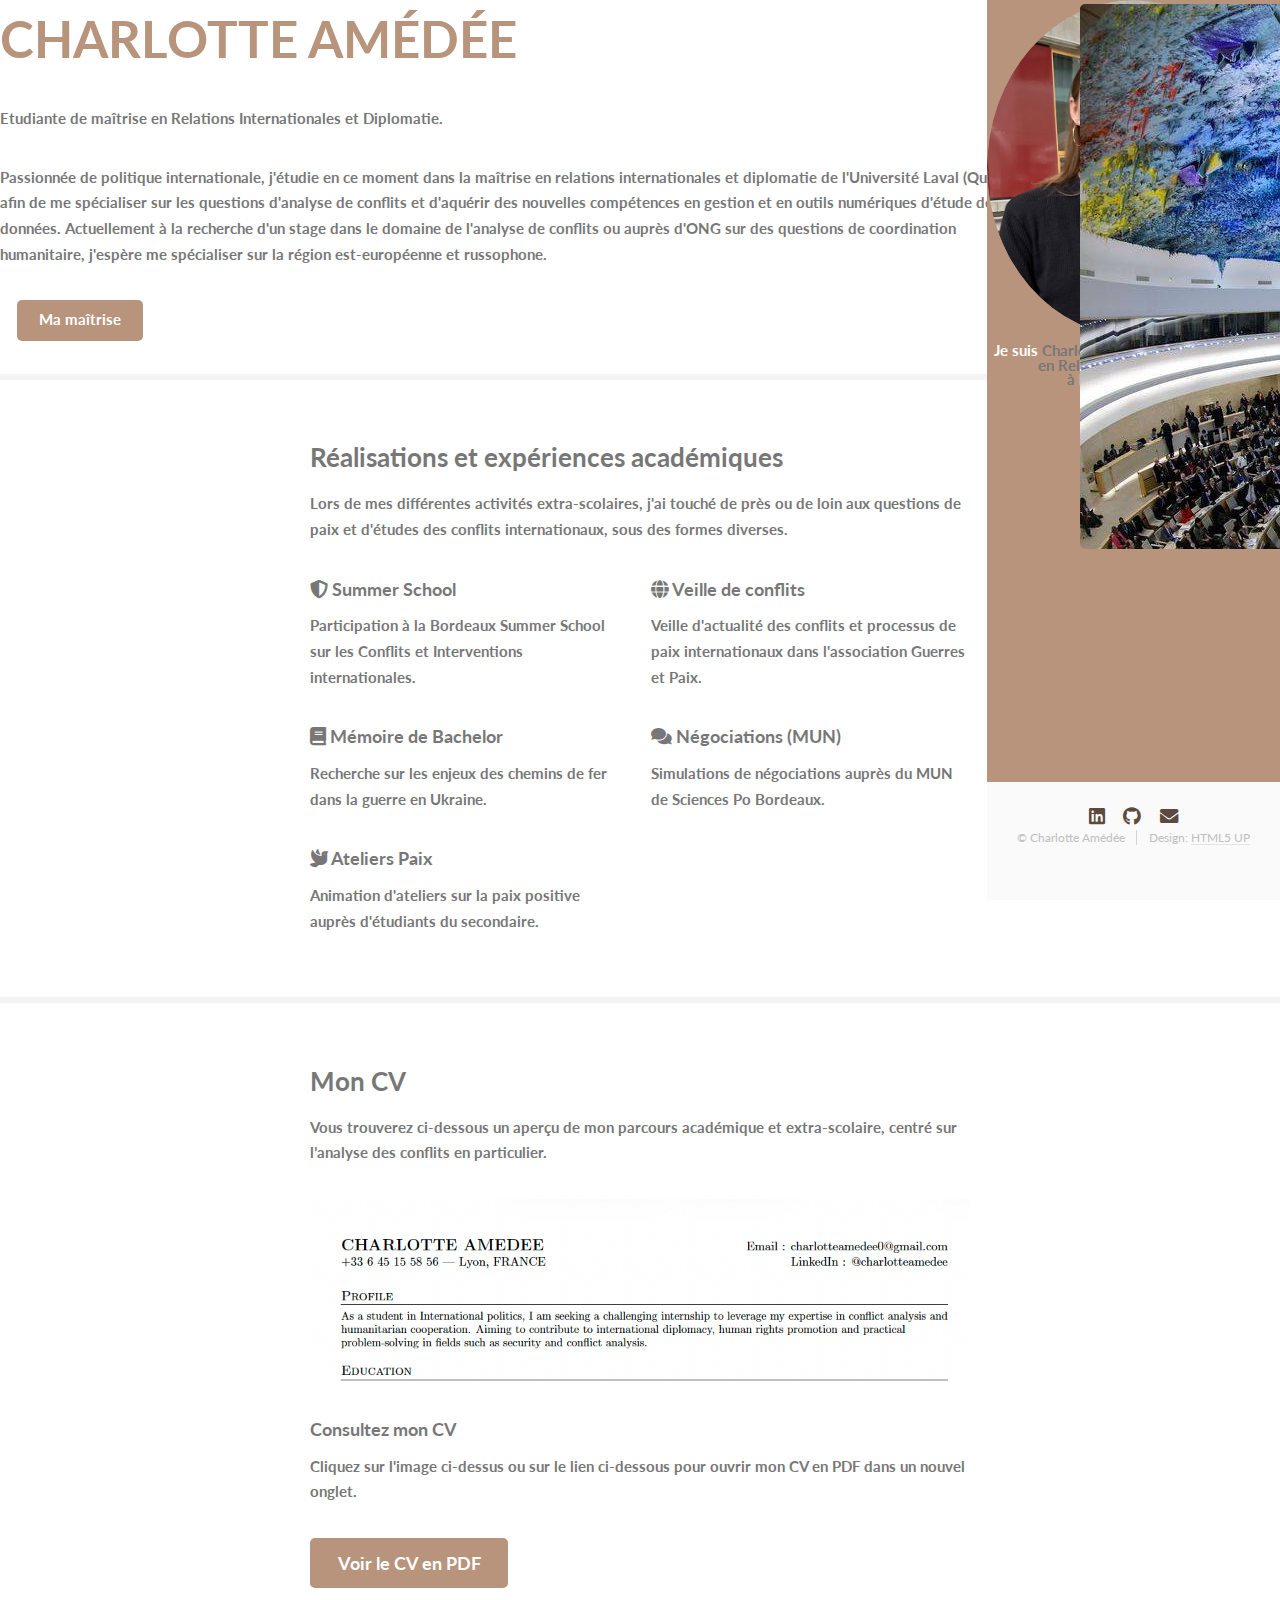
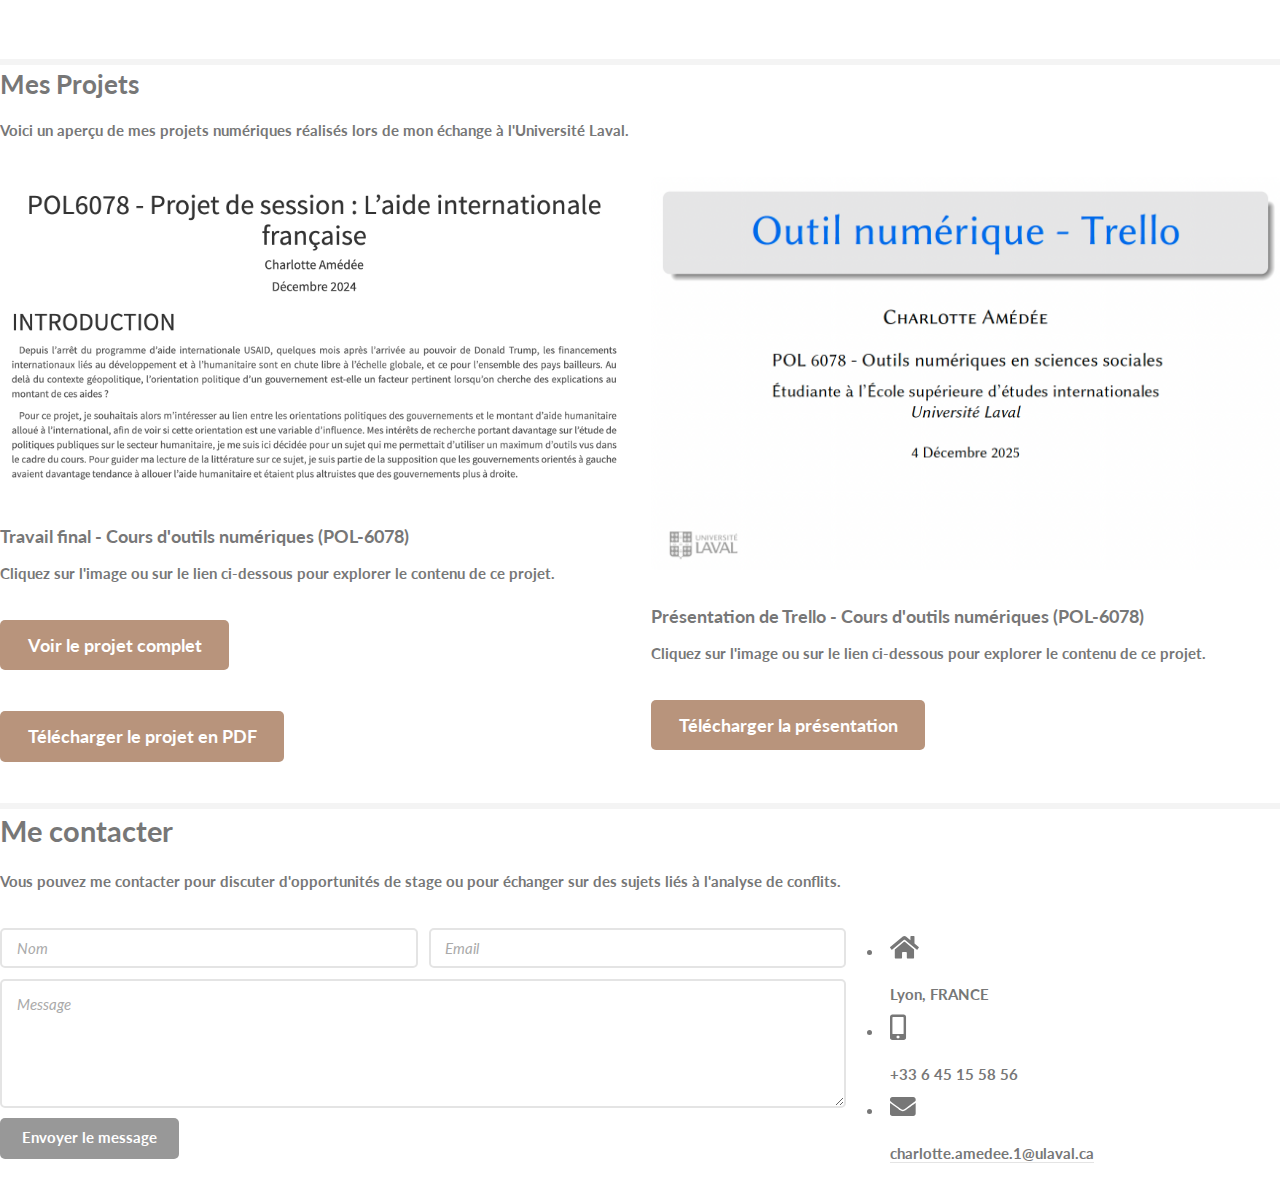
<file: index.html>
<!DOCTYPE HTML>
<!--
	Strata by HTML5 UP
	html5up.net | @ajlkn
	Free for personal and commercial use under the CCA 3.0 license (html5up.net/license)
-->
<html>
	<head>
		<title>Charlotte AMÉDÉE</title>
		<meta charset="utf-8" />
		<meta name="viewport" content="width=device-width, initial-scale=1, user-scalable=no" />
		<link rel="stylesheet" href="assets/css/main.css" />
		
	</head>
	<body class="is-preload">

		<!-- Header -->
			<header id="header">
				<div class="inner">
					<a href="#" class="image avatar"><img src="images/photo_VF.png" alt="Qui suis-je ?" /></a>
					<h1>Je suis <strong>Charlotte AMÉDÉE</strong>, une  <strong> étudiante en
           Relations Internationales <br />
					 <strong> à <strong><a href="https://www.ulaval.ca"> l'Université Laval</a>.<strong></h1>
				</div>
			</header>

		<!-- Main -->
			<div id="main">

				<!-- One -->
					<section id="one">
						<header class="major">
						  <span class="image right" style="width: 200px; margin-top: 0;">
              <img src="images/salle_CDH.jpg" alt="" />
           </span>
							<h2>CHARLOTTE AMÉDÉE</h2>
						</header>
						<p>Etudiante de maîtrise en Relations Internationales et Diplomatie.</p>
						</header>
            <p>
              Passionnée de politique internationale, j'étudie en ce moment dans la maîtrise en relations 
              internationales et diplomatie de l'Université Laval (Québec), afin de me spécialiser sur les 
              questions d'analyse de conflits et d'aquérir des nouvelles compétences en gestion et en outils numériques 
              d'étude de données. Actuellement à la recherche d'un stage dans le domaine de l'analyse 
              de conflits ou auprès d'ONG sur des questions de coordination humanitaire, j'espère me spécialiser 
              sur la région est-européenne et russophone. 
            </p>
						<ul class="actions">
							<li><a href="https://www.esei.ulaval.ca/etudes/maitrise-en-etudes-internationales" class="button primary">Ma maîtrise</a></li>
						</ul>
					</section>
					
				<!-- Two -->

					 <section id="two">
                <div class="container">
                    <h3>Réalisations et expériences académiques</h3>
                    <p>
                        Lors de mes différentes activités extra-scolaires, j'ai touché de près 
                        ou de loin aux questions de paix et d'études des conflits internationaux,
                        sous des formes diverses.
                    </p>
                    
                    <div class="row">
                        
                        <div class="col-6 col-12-small">
                            <h4 class="icon solid fa-shield-alt"> Summer School</h4>
                            <p>Participation à la Bordeaux Summer School sur les Conflits et Interventions internationales.</p>
                        </div>
            
                        <div class="col-6 col-12-small">
                            <h4 class="icon solid fa-globe"> Veille de conflits</h4>
                            <p>Veille d'actualité des conflits et processus de paix internationaux dans l'association Guerres et Paix.</p>
                        </div>
            
                        <div class="col-6 col-12-small">
                            <h4 class="icon solid fa-book"> Mémoire de Bachelor</h4>
                            <p>Recherche sur les enjeux des chemins de fer dans la guerre en Ukraine.</p>
                        </div>
            
                        <div class="col-6 col-12-small">
                            <h4 class="icon solid fa-comments"> Négociations (MUN)</h4> <p>Simulations de négociations auprès du MUN de Sciences Po Bordeaux.</p>
                        </div>
            
                        <div class="col-6 col-12-small">
                            <h4 class="icon solid fa-dove"> Ateliers Paix</h4>
                            <p>Animation d'ateliers sur la paix positive auprès d'étudiants du secondaire.</p>
                        </div>
            
                    </div>
                </div>
        </section>
        
				   <!-- Three -->
        <section id="three">
          <div class="container">
            <h3>Mon CV</h3>
              <p>
                Vous trouverez ci-dessous un aperçu de mon parcours académique 
                et extra-scolaire, centré sur l’analyse des conflits en particulier.
              </p>
             <div class="col-6 col-12-xsmall work-item">
              <article>
                <!-- Aperçu du CV en image -->
                <a href="cv/Charlotte_Amedee_CV.pdf" class="image fit thumb" target="_blank">
                  <img src="cv/CV_thumbnail.png" alt="Aperçu du CV" />
                </a>
                <div class="inner">
                    <h4>Consultez mon CV</h4>
                    <p>
                      Cliquez sur l'image ci-dessus ou sur le lien ci-dessous pour ouvrir mon CV en PDF dans un nouvel onglet.
                
                    </p>
                     <h4><h4>
                    <!-- Lien direct vers le CV en PDF -->
                    <p>
                      <a href="cv/Charlotte_Amedee_CV.pdf" target="_blank" class="button primary">
                        Voir le CV en PDF
                      </a>
                        </p>
                </div>
              </article>
           </div>
          </div>
        </section>
   
    <!-- Four -->
        <section id="four">
            <h3>Mes Projets</h3>
            <p>Voici un aperçu de mes projets numériques réalisés lors de mon échange à l'Université Laval.</p>

        <div class="row">
              <article class= "col-6 col-12-xsmall work-item">
                <!-- Aperçu du projet en image -->
                <a href="projet_session/projet.html" class="image fit thumb" target="_blank">
                  <img src="images/projet_final.png" alt="Aperçu du projet de session" />
                </a>
                <div class="inner">
                  <h4>Travail final - Cours d'outils numériques (POL-6078)</h4>
                  <p>
                    Cliquez sur l'image ou sur le lien ci-dessous pour explorer le contenu de ce projet.
                  </p>
                   <h4><h4>
                  <!-- Lien direct vers le projet -->
                  <p>
                    <a href="projet_session/projet.html" target="_blank" class="button primary">
                      Voir le projet complet
                    </a>
                  </p>
                   <h4><h4>
                  <p>
                    <a href="projet_session/projet.pdf" target="_blank" class="button primary">
                      Télécharger le projet en PDF
                    </a>
                  </p>
                </div>
              </article>
              
              	<article class="col-6 col-12-xsmall work-item">
								<a href="pres_outil/outil.pdf" class="image fit thumb" target="_blank">
									<img src="pres_outil/outil.png" alt="Aperçu de ma présentation de Trello" />
								</a>	
									<div class="inner">
                  <h4>Présentation de Trello - Cours d'outils numériques (POL-6078)</h4>
                  <p>
                    Cliquez sur l'image ou sur le lien ci-dessous pour explorer le contenu de ce projet.
                  </p>
                   <h4><h4>
                  <!-- Lien direct vers le projet -->
                  <p>
                    <a href="pres_outil/outil.pdf" target="_blank" class="button primary">
                      Télécharger la présentation 
                    </a>
                  </p>
                </div>

							</article>
							
          </div>
        </section>

				<!-- Five -->
					<section id="three">
						<h2>Me contacter</h2>
						<p>Vous pouvez me contacter pour discuter d'opportunités de stage ou pour échanger sur des sujets liés à l'analyse de conflits.
            </p>
						<div class="row">
							<div class="col-8 col-12-small">
                    <form method="post" action="https://formspree.io/f/xwpgbrzp">
                        <div class="row gtr-uniform gtr-50">
                            <div class="col-6 col-12-xsmall">
                                <input type="text" name="name" id="name" placeholder="Nom" required />
                            </div>
                            <div class="col-6 col-12-xsmall">
                                <input type="email" name="email" id="email" placeholder="Email" required />
                            </div>
                            <div class="col-12">
                                <textarea name="message" id="message" placeholder="Message" rows="4" required></textarea>
                            </div>
                        </div>
                        <h4></h4>
                        <ul class="actions">
                            <li><input type="submit" value="Envoyer le message" /></li>
                        </ul>
                    </form> 
                </div>
								
							<div class="col-4 col-12-small">
								<ul class="labeled-icons">
									<li>
										<h3 class="icon solid fa-home"><span class="label">Addresse</span></h3>
										Lyon,	FRANCE
									</li>
									<li>
										<h3 class="icon solid fa-mobile-alt"><span class="label">Téléphone</span></h3>
										+33 6 45 15 58 56
									</li>
									<li>
										<h3 class="icon solid fa-envelope"><span class="label">Email</span></h3>
										<a href="#">charlotte.amedee.1@ulaval.ca</a>
									</li>
								</ul>
							</div>
        
					</div>
					</section>


			</div>

		<!-- Footer -->
		<footer id="footer">
				<div class="inner">
					<ul class="icons">
						<li><a href="https://www.linkedin.com/in/charlotteamedee/" class="icon brands fa-linkedin"><span class="label">LinkedIn</span></a></li>
						<li><a href="https://github.com/amedee-account" class="icon brands fa-github"><span class="label">Github</span></a></li>
						<li><a href="mailto:charlotteamedee0@gmail.com" class="icon solid fa-envelope"><span class="label">Email</span></a></li>
					</ul>
					<ul class="copyright">
						<li>&copy; Charlotte Amédée</li><li>Design: <a href="http://html5up.net">HTML5 UP</a></li>
					</ul>
				</div>
			</footer>

		<!-- Scripts -->
			<script src="assets/js/jquery.min.js"></script>
			<script src="assets/js/jquery.poptrox.min.js"></script>
			<script src="assets/js/browser.min.js"></script>
			<script src="assets/js/breakpoints.min.js"></script>
			<script src="assets/js/util.js"></script>
			<script src="assets/js/main.js"></script>

	</body>
</html>
</file>
<file: assets/css/main.css>
@import url("fontawesome-all.min.css");
@import url("https://fonts.googleapis.com/css?family=Lato:400,400italic,700,700italic|Source+Code+Pro:400");

/*
	Read Only by HTML5 UP
	html5up.net | @ajlkn
	Free for personal and commercial use under the CCA 3.0 license (html5up.net/license)
*/

html,
body,
div,
span,
applet,
object,
iframe,
h1,
h2,
h3,
h4,
h5,
h6,
p,
blockquote,
pre,
a,
abbr,
acronym,
address,
big,
cite,
code,
del,
dfn,
em,
img,
ins,
kbd,
q,
s,
samp,
small,
strike,
strong,
sub,
sup,
tt,
var,
b,
u,
i,
center,
dl,
dt,
dd,
ol,
ul,
li,
fieldset,
form,
label,
legend,
table,
caption,
tbody,
tfoot,
thead,
tr,
th,
td,
article,
aside,
canvas,
details,
embed,
figure,
figcaption,
footer,
header,
hgroup,
menu,
nav,
output,
ruby,
section,
summary,
time,
mark,
audio,
video {
  margin: 0;
  padding: 0;
  border: 0;
  font-size: 100%;
  font: inherit;
  vertical-align: baseline;
}

article,
aside,
details,
figcaption,
figure,
footer,
header,
hgroup,
menu,
nav,
section {
  display: block;
}

body {
  line-height: 1;
}

ol,
ul {
  list-style: none;
}

blockquote,
q {
  quotes: none;
}

blockquote:before,
blockquote:after,
q:before,
q:after {
  content: "";
  content: none;
}

table {
  border-collapse: collapse;
  border-spacing: 0;
}

body {
  -webkit-text-size-adjust: none;
}

mark {
  background-color: transparent;
  color: inherit;
}

input::-moz-focus-inner {
  border: 0;
  padding: 0;
}

input,
select,
textarea {
  -moz-appearance: none;
  -webkit-appearance: none;
  -ms-appearance: none;
  appearance: none;
}

/* Basic */

html {
  box-sizing: border-box;
}

*,
*:before,
*:after {
  box-sizing: inherit;
}

body {
  background: #fff;
}

body.is-preload *,
body.is-preload *:before,
body.is-preload *:after {
  -moz-animation: none !important;
  -webkit-animation: none !important;
  -ms-animation: none !important;
  animation: none !important;
  -moz-transition: none !important;
  -webkit-transition: none !important;
  -ms-transition: none !important;
  transition: none !important;
}

body,
input,
select,
textarea {
  color: #888;
  font-family: "Lato", sans-serif;
  font-size: 16pt;
  font-weight: 400;
  line-height: 1.75em;
}

a {
  -moz-transition:
    color 0.2s ease-in-out,
    border-color 0.2s ease-in-out;
  -webkit-transition:
    color 0.2s ease-in-out,
    border-color 0.2s ease-in-out;
  -ms-transition:
    color 0.2s ease-in-out,
    border-color 0.2s ease-in-out;
  transition:
    color 0.2s ease-in-out,
    border-color 0.2s ease-in-out;
  border-bottom: solid 1px #e4e4e4;
  color: inherit;
  text-decoration: none;
}

a:hover {
  border-bottom-color: transparent;
  color: #b8947c !important;
}

strong,
b {
  color: #777;
  font-weight: 700;
}

em,
i {
  font-style: italic;
}

p {
  margin: 0 0 2.25em 0;
}

h1,
h2,
h3,
h4,
h5,
h6 {
  color: #777;
  font-weight: 700;
  line-height: 1em;
  margin: 0 0 0.5625em 0;
}

h1 a,
h2 a,
h3 a,
h4 a,
h5 a,
h6 a {
  border: 0;
  color: inherit;
  text-decoration: none;
}

h2 {
  font-size: 2em;
  line-height: 1.5em;
}

h3 {
  font-size: 1.75em;
  line-height: 1.5em;
}

h4 {
  font-size: 1.25em;
  line-height: 1.5em;
}

h5 {
  font-size: 0.9em;
  line-height: 1.5em;
}

h6 {
  font-size: 0.7em;
  line-height: 1.5em;
}

sub {
  font-size: 0.8em;
  position: relative;
  top: 0.5em;
}

sup {
  font-size: 0.8em;
  position: relative;
  top: -0.5em;
}

hr {
  border: 0;
  border-bottom: solid 2px #f4f4f4;
  margin: 2.25em 0;
}

hr.major {
  margin: 3.375em 0;
}

blockquote {
  border-left: solid 8px #e4e4e4;
  font-style: italic;
  margin: 0 0 2.25em 0;
  padding: 0.5em 0 0.5em 2em;
}

code {
  background: #555;
  border-radius: 5px;
  color: #fff;
  font-family: "Source Code Pro", monospace;
  font-size: 0.9em;
  margin: 0 0.25em;
  padding: 0.25em 0.65em;
}

pre {
  font-family: "Source Code Pro", monospace;
  font-size: 0.9em;
  margin: 0 0 2.25em 0;
}

pre code {
  -webkit-overflow-scrolling: touch;
  display: block;
  line-height: 1.5em;
  overflow-x: auto;
  padding: 1em 1.5em;
}

.align-left {
  text-align: left;
}

.align-center {
  text-align: center;
}

.align-right {
  text-align: right;
}

/* Row */

.row {
  display: flex;
  flex-wrap: wrap;
  box-sizing: border-box;
  align-items: stretch;
}

.row > * {
  box-sizing: border-box;
}

.row.gtr-uniform > * > :last-child {
  margin-bottom: 0;
}

.row.aln-left {
  justify-content: flex-start;
}

.row.aln-center {
  justify-content: center;
}

.row.aln-right {
  justify-content: flex-end;
}

.row.aln-top {
  align-items: flex-start;
}

.row.aln-middle {
  align-items: center;
}

.row.aln-bottom {
  align-items: flex-end;
}

.row > .imp {
  order: -1;
}

.row > .col-1 {
  width: 8.33333%;
}

.row > .off-1 {
  margin-left: 8.33333%;
}

.row > .col-2 {
  width: 16.66667%;
}

.row > .off-2 {
  margin-left: 16.66667%;
}

.row > .col-3 {
  width: 25%;
}

.row > .off-3 {
  margin-left: 25%;
}

.row > .col-4 {
  width: 33.33333%;
}

.row > .off-4 {
  margin-left: 33.33333%;
}

.row > .col-5 {
  width: 41.66667%;
}

.row > .off-5 {
  margin-left: 41.66667%;
}

.row > .col-6 {
  width: 50%;
}

.row > .off-6 {
  margin-left: 50%;
}

.row > .col-7 {
  width: 58.33333%;
}

.row > .off-7 {
  margin-left: 58.33333%;
}

.row > .col-8 {
  width: 66.66667%;
}

.row > .off-8 {
  margin-left: 66.66667%;
}

.row > .col-9 {
  width: 75%;
}

.row > .off-9 {
  margin-left: 75%;
}

.row > .col-10 {
  width: 83.33333%;
}

.row > .off-10 {
  margin-left: 83.33333%;
}

.row > .col-11 {
  width: 91.66667%;
}

.row > .off-11 {
  margin-left: 91.66667%;
}

.row > .col-12 {
  width: 100%;
}

.row > .off-12 {
  margin-left: 100%;
}

.row.gtr-0 {
  margin-top: 0;
  margin-left: 0em;
}

.row.gtr-0 > * {
  padding: 0 0 0 0em;
}

.row.gtr-0.gtr-uniform {
  margin-top: 0em;
}

.row.gtr-0.gtr-uniform > * {
  padding-top: 0em;
}

.row.gtr-25 {
  margin-top: 0;
  margin-left: -0.5em;
}

.row.gtr-25 > * {
  padding: 0 0 0 0.5em;
}

.row.gtr-25.gtr-uniform {
  margin-top: -0.5em;
}

.row.gtr-25.gtr-uniform > * {
  padding-top: 0.5em;
}

.row.gtr-50 {
  margin-top: 0;
  margin-left: -1em;
}

.row.gtr-50 > * {
  padding: 0 0 0 1em;
}

.row.gtr-50.gtr-uniform {
  margin-top: -1em;
}

.row.gtr-50.gtr-uniform > * {
  padding-top: 1em;
}

.row {
  margin-top: 0;
  margin-left: -2em;
}

.row > * {
  padding: 0 0 0 2em;
}

.row.gtr-uniform {
  margin-top: -2em;
}

.row.gtr-uniform > * {
  padding-top: 2em;
}

.row.gtr-150 {
  margin-top: 0;
  margin-left: -3em;
}

.row.gtr-150 > * {
  padding: 0 0 0 3em;
}

.row.gtr-150.gtr-uniform {
  margin-top: -3em;
}

.row.gtr-150.gtr-uniform > * {
  padding-top: 3em;
}

.row.gtr-200 {
  margin-top: 0;
  margin-left: -4em;
}

.row.gtr-200 > * {
  padding: 0 0 0 4em;
}

.row.gtr-200.gtr-uniform {
  margin-top: -4em;
}

.row.gtr-200.gtr-uniform > * {
  padding-top: 4em;
}

@media screen and (max-width: 1680px) {
  .row {
    display: flex;
    flex-wrap: wrap;
    box-sizing: border-box;
    align-items: stretch;
  }

  .row > * {
    box-sizing: border-box;
  }

  .row.gtr-uniform > * > :last-child {
    margin-bottom: 0;
  }

  .row.aln-left {
    justify-content: flex-start;
  }

  .row.aln-center {
    justify-content: center;
  }

  .row.aln-right {
    justify-content: flex-end;
  }

  .row.aln-top {
    align-items: flex-start;
  }

  .row.aln-middle {
    align-items: center;
  }

  .row.aln-bottom {
    align-items: flex-end;
  }

  .row > .imp-xlarge {
    order: -1;
  }

  .row > .col-1-xlarge {
    width: 8.33333%;
  }

  .row > .off-1-xlarge {
    margin-left: 8.33333%;
  }

  .row > .col-2-xlarge {
    width: 16.66667%;
  }

  .row > .off-2-xlarge {
    margin-left: 16.66667%;
  }

  .row > .col-3-xlarge {
    width: 25%;
  }

  .row > .off-3-xlarge {
    margin-left: 25%;
  }

  .row > .col-4-xlarge {
    width: 33.33333%;
  }

  .row > .off-4-xlarge {
    margin-left: 33.33333%;
  }

  .row > .col-5-xlarge {
    width: 41.66667%;
  }

  .row > .off-5-xlarge {
    margin-left: 41.66667%;
  }

  .row > .col-6-xlarge {
    width: 50%;
  }

  .row > .off-6-xlarge {
    margin-left: 50%;
  }

  .row > .col-7-xlarge {
    width: 58.33333%;
  }

  .row > .off-7-xlarge {
    margin-left: 58.33333%;
  }

  .row > .col-8-xlarge {
    width: 66.66667%;
  }

  .row > .off-8-xlarge {
    margin-left: 66.66667%;
  }

  .row > .col-9-xlarge {
    width: 75%;
  }

  .row > .off-9-xlarge {
    margin-left: 75%;
  }

  .row > .col-10-xlarge {
    width: 83.33333%;
  }

  .row > .off-10-xlarge {
    margin-left: 83.33333%;
  }

  .row > .col-11-xlarge {
    width: 91.66667%;
  }

  .row > .off-11-xlarge {
    margin-left: 91.66667%;
  }

  .row > .col-12-xlarge {
    width: 100%;
  }

  .row > .off-12-xlarge {
    margin-left: 100%;
  }

  .row.gtr-0 {
    margin-top: 0;
    margin-left: 0em;
  }

  .row.gtr-0 > * {
    padding: 0 0 0 0em;
  }

  .row.gtr-0.gtr-uniform {
    margin-top: 0em;
  }

  .row.gtr-0.gtr-uniform > * {
    padding-top: 0em;
  }

  .row.gtr-25 {
    margin-top: 0;
    margin-left: -0.5em;
  }

  .row.gtr-25 > * {
    padding: 0 0 0 0.5em;
  }

  .row.gtr-25.gtr-uniform {
    margin-top: -0.5em;
  }

  .row.gtr-25.gtr-uniform > * {
    padding-top: 0.5em;
  }

  .row.gtr-50 {
    margin-top: 0;
    margin-left: -1em;
  }

  .row.gtr-50 > * {
    padding: 0 0 0 1em;
  }

  .row.gtr-50.gtr-uniform {
    margin-top: -1em;
  }

  .row.gtr-50.gtr-uniform > * {
    padding-top: 1em;
  }

  .row {
    margin-top: 0;
    margin-left: -2em;
  }

  .row > * {
    padding: 0 0 0 2em;
  }

  .row.gtr-uniform {
    margin-top: -2em;
  }

  .row.gtr-uniform > * {
    padding-top: 2em;
  }

  .row.gtr-150 {
    margin-top: 0;
    margin-left: -3em;
  }

  .row.gtr-150 > * {
    padding: 0 0 0 3em;
  }

  .row.gtr-150.gtr-uniform {
    margin-top: -3em;
  }

  .row.gtr-150.gtr-uniform > * {
    padding-top: 3em;
  }

  .row.gtr-200 {
    margin-top: 0;
    margin-left: -4em;
  }

  .row.gtr-200 > * {
    padding: 0 0 0 4em;
  }

  .row.gtr-200.gtr-uniform {
    margin-top: -4em;
  }

  .row.gtr-200.gtr-uniform > * {
    padding-top: 4em;
  }
}

@media screen and (max-width: 1280px) {
  .row {
    display: flex;
    flex-wrap: wrap;
    box-sizing: border-box;
    align-items: stretch;
  }

  .row > * {
    box-sizing: border-box;
  }

  .row.gtr-uniform > * > :last-child {
    margin-bottom: 0;
  }

  .row.aln-left {
    justify-content: flex-start;
  }

  .row.aln-center {
    justify-content: center;
  }

  .row.aln-right {
    justify-content: flex-end;
  }

  .row.aln-top {
    align-items: flex-start;
  }

  .row.aln-middle {
    align-items: center;
  }

  .row.aln-bottom {
    align-items: flex-end;
  }

  .row > .imp-large {
    order: -1;
  }

  .row > .col-1-large {
    width: 8.33333%;
  }

  .row > .off-1-large {
    margin-left: 8.33333%;
  }

  .row > .col-2-large {
    width: 16.66667%;
  }

  .row > .off-2-large {
    margin-left: 16.66667%;
  }

  .row > .col-3-large {
    width: 25%;
  }

  .row > .off-3-large {
    margin-left: 25%;
  }

  .row > .col-4-large {
    width: 33.33333%;
  }

  .row > .off-4-large {
    margin-left: 33.33333%;
  }

  .row > .col-5-large {
    width: 41.66667%;
  }

  .row > .off-5-large {
    margin-left: 41.66667%;
  }

  .row > .col-6-large {
    width: 50%;
  }

  .row > .off-6-large {
    margin-left: 50%;
  }

  .row > .col-7-large {
    width: 58.33333%;
  }

  .row > .off-7-large {
    margin-left: 58.33333%;
  }

  .row > .col-8-large {
    width: 66.66667%;
  }

  .row > .off-8-large {
    margin-left: 66.66667%;
  }

  .row > .col-9-large {
    width: 75%;
  }

  .row > .off-9-large {
    margin-left: 75%;
  }

  .row > .col-10-large {
    width: 83.33333%;
  }

  .row > .off-10-large {
    margin-left: 83.33333%;
  }

  .row > .col-11-large {
    width: 91.66667%;
  }

  .row > .off-11-large {
    margin-left: 91.66667%;
  }

  .row > .col-12-large {
    width: 100%;
  }

  .row > .off-12-large {
    margin-left: 100%;
  }

  .row.gtr-0 {
    margin-top: 0;
    margin-left: 0em;
  }

  .row.gtr-0 > * {
    padding: 0 0 0 0em;
  }

  .row.gtr-0.gtr-uniform {
    margin-top: 0em;
  }

  .row.gtr-0.gtr-uniform > * {
    padding-top: 0em;
  }

  .row.gtr-25 {
    margin-top: 0;
    margin-left: -0.375em;
  }

  .row.gtr-25 > * {
    padding: 0 0 0 0.375em;
  }

  .row.gtr-25.gtr-uniform {
    margin-top: -0.375em;
  }

  .row.gtr-25.gtr-uniform > * {
    padding-top: 0.375em;
  }

  .row.gtr-50 {
    margin-top: 0;
    margin-left: -0.75em;
  }

  .row.gtr-50 > * {
    padding: 0 0 0 0.75em;
  }

  .row.gtr-50.gtr-uniform {
    margin-top: -0.75em;
  }

  .row.gtr-50.gtr-uniform > * {
    padding-top: 0.75em;
  }

  .row {
    margin-top: 0;
    margin-left: -1.5em;
  }

  .row > * {
    padding: 0 0 0 1.5em;
  }

  .row.gtr-uniform {
    margin-top: -1.5em;
  }

  .row.gtr-uniform > * {
    padding-top: 1.5em;
  }

  .row.gtr-150 {
    margin-top: 0;
    margin-left: -2.25em;
  }

  .row.gtr-150 > * {
    padding: 0 0 0 2.25em;
  }

  .row.gtr-150.gtr-uniform {
    margin-top: -2.25em;
  }

  .row.gtr-150.gtr-uniform > * {
    padding-top: 2.25em;
  }

  .row.gtr-200 {
    margin-top: 0;
    margin-left: -3em;
  }

  .row.gtr-200 > * {
    padding: 0 0 0 3em;
  }

  .row.gtr-200.gtr-uniform {
    margin-top: -3em;
  }

  .row.gtr-200.gtr-uniform > * {
    padding-top: 3em;
  }
}

@media screen and (max-width: 1024px) {
  .row {
    display: flex;
    flex-wrap: wrap;
    box-sizing: border-box;
    align-items: stretch;
  }

  .row > * {
    box-sizing: border-box;
  }

  .row.gtr-uniform > * > :last-child {
    margin-bottom: 0;
  }

  .row.aln-left {
    justify-content: flex-start;
  }

  .row.aln-center {
    justify-content: center;
  }

  .row.aln-right {
    justify-content: flex-end;
  }

  .row.aln-top {
    align-items: flex-start;
  }

  .row.aln-middle {
    align-items: center;
  }

  .row.aln-bottom {
    align-items: flex-end;
  }

  .row > .imp-medium {
    order: -1;
  }

  .row > .col-1-medium {
    width: 8.33333%;
  }

  .row > .off-1-medium {
    margin-left: 8.33333%;
  }

  .row > .col-2-medium {
    width: 16.66667%;
  }

  .row > .off-2-medium {
    margin-left: 16.66667%;
  }

  .row > .col-3-medium {
    width: 25%;
  }

  .row > .off-3-medium {
    margin-left: 25%;
  }

  .row > .col-4-medium {
    width: 33.33333%;
  }

  .row > .off-4-medium {
    margin-left: 33.33333%;
  }

  .row > .col-5-medium {
    width: 41.66667%;
  }

  .row > .off-5-medium {
    margin-left: 41.66667%;
  }

  .row > .col-6-medium {
    width: 50%;
  }

  .row > .off-6-medium {
    margin-left: 50%;
  }

  .row > .col-7-medium {
    width: 58.33333%;
  }

  .row > .off-7-medium {
    margin-left: 58.33333%;
  }

  .row > .col-8-medium {
    width: 66.66667%;
  }

  .row > .off-8-medium {
    margin-left: 66.66667%;
  }

  .row > .col-9-medium {
    width: 75%;
  }

  .row > .off-9-medium {
    margin-left: 75%;
  }

  .row > .col-10-medium {
    width: 83.33333%;
  }

  .row > .off-10-medium {
    margin-left: 83.33333%;
  }

  .row > .col-11-medium {
    width: 91.66667%;
  }

  .row > .off-11-medium {
    margin-left: 91.66667%;
  }

  .row > .col-12-medium {
    width: 100%;
  }

  .row > .off-12-medium {
    margin-left: 100%;
  }

  .row.gtr-0 {
    margin-top: 0;
    margin-left: 0em;
  }

  .row.gtr-0 > * {
    padding: 0 0 0 0em;
  }

  .row.gtr-0.gtr-uniform {
    margin-top: 0em;
  }

  .row.gtr-0.gtr-uniform > * {
    padding-top: 0em;
  }

  .row.gtr-25 {
    margin-top: 0;
    margin-left: -0.375em;
  }

  .row.gtr-25 > * {
    padding: 0 0 0 0.375em;
  }

  .row.gtr-25.gtr-uniform {
    margin-top: -0.375em;
  }

  .row.gtr-25.gtr-uniform > * {
    padding-top: 0.375em;
  }

  .row.gtr-50 {
    margin-top: 0;
    margin-left: -0.75em;
  }

  .row.gtr-50 > * {
    padding: 0 0 0 0.75em;
  }

  .row.gtr-50.gtr-uniform {
    margin-top: -0.75em;
  }

  .row.gtr-50.gtr-uniform > * {
    padding-top: 0.75em;
  }

  .row {
    margin-top: 0;
    margin-left: -1.5em;
  }

  .row > * {
    padding: 0 0 0 1.5em;
  }

  .row.gtr-uniform {
    margin-top: -1.5em;
  }

  .row.gtr-uniform > * {
    padding-top: 1.5em;
  }

  .row.gtr-150 {
    margin-top: 0;
    margin-left: -2.25em;
  }

  .row.gtr-150 > * {
    padding: 0 0 0 2.25em;
  }

  .row.gtr-150.gtr-uniform {
    margin-top: -2.25em;
  }

  .row.gtr-150.gtr-uniform > * {
    padding-top: 2.25em;
  }

  .row.gtr-200 {
    margin-top: 0;
    margin-left: -3em;
  }

  .row.gtr-200 > * {
    padding: 0 0 0 3em;
  }

  .row.gtr-200.gtr-uniform {
    margin-top: -3em;
  }

  .row.gtr-200.gtr-uniform > * {
    padding-top: 3em;
  }
}

@media screen and (max-width: 736px) {
  .row {
    display: flex;
    flex-wrap: wrap;
    box-sizing: border-box;
    align-items: stretch;
  }

  .row > * {
    box-sizing: border-box;
  }

  .row.gtr-uniform > * > :last-child {
    margin-bottom: 0;
  }

  .row.aln-left {
    justify-content: flex-start;
  }

  .row.aln-center {
    justify-content: center;
  }

  .row.aln-right {
    justify-content: flex-end;
  }

  .row.aln-top {
    align-items: flex-start;
  }

  .row.aln-middle {
    align-items: center;
  }

  .row.aln-bottom {
    align-items: flex-end;
  }

  .row > .imp-small {
    order: -1;
  }

  .row > .col-1-small {
    width: 8.33333%;
  }

  .row > .off-1-small {
    margin-left: 8.33333%;
  }

  .row > .col-2-small {
    width: 16.66667%;
  }

  .row > .off-2-small {
    margin-left: 16.66667%;
  }

  .row > .col-3-small {
    width: 25%;
  }

  .row > .off-3-small {
    margin-left: 25%;
  }

  .row > .col-4-small {
    width: 33.33333%;
  }

  .row > .off-4-small {
    margin-left: 33.33333%;
  }

  .row > .col-5-small {
    width: 41.66667%;
  }

  .row > .off-5-small {
    margin-left: 41.66667%;
  }

  .row > .col-6-small {
    width: 50%;
  }

  .row > .off-6-small {
    margin-left: 50%;
  }

  .row > .col-7-small {
    width: 58.33333%;
  }

  .row > .off-7-small {
    margin-left: 58.33333%;
  }

  .row > .col-8-small {
    width: 66.66667%;
  }

  .row > .off-8-small {
    margin-left: 66.66667%;
  }

  .row > .col-9-small {
    width: 75%;
  }

  .row > .off-9-small {
    margin-left: 75%;
  }

  .row > .col-10-small {
    width: 83.33333%;
  }

  .row > .off-10-small {
    margin-left: 83.33333%;
  }

  .row > .col-11-small {
    width: 91.66667%;
  }

  .row > .off-11-small {
    margin-left: 91.66667%;
  }

  .row > .col-12-small {
    width: 100%;
  }

  .row > .off-12-small {
    margin-left: 100%;
  }

  .row.gtr-0 {
    margin-top: 0;
    margin-left: 0em;
  }

  .row.gtr-0 > * {
    padding: 0 0 0 0em;
  }

  .row.gtr-0.gtr-uniform {
    margin-top: 0em;
  }

  .row.gtr-0.gtr-uniform > * {
    padding-top: 0em;
  }

  .row.gtr-25 {
    margin-top: 0;
    margin-left: -0.3125em;
  }

  .row.gtr-25 > * {
    padding: 0 0 0 0.3125em;
  }

  .row.gtr-25.gtr-uniform {
    margin-top: -0.3125em;
  }

  .row.gtr-25.gtr-uniform > * {
    padding-top: 0.3125em;
  }

  .row.gtr-50 {
    margin-top: 0;
    margin-left: -0.625em;
  }

  .row.gtr-50 > * {
    padding: 0 0 0 0.625em;
  }

  .row.gtr-50.gtr-uniform {
    margin-top: -0.625em;
  }

  .row.gtr-50.gtr-uniform > * {
    padding-top: 0.625em;
  }

  .row {
    margin-top: 0;
    margin-left: -1.25em;
  }

  .row > * {
    padding: 0 0 0 1.25em;
  }

  .row.gtr-uniform {
    margin-top: -1.25em;
  }

  .row.gtr-uniform > * {
    padding-top: 1.25em;
  }

  .row.gtr-150 {
    margin-top: 0;
    margin-left: -1.875em;
  }

  .row.gtr-150 > * {
    padding: 0 0 0 1.875em;
  }

  .row.gtr-150.gtr-uniform {
    margin-top: -1.875em;
  }

  .row.gtr-150.gtr-uniform > * {
    padding-top: 1.875em;
  }

  .row.gtr-200 {
    margin-top: 0;
    margin-left: -2.5em;
  }

  .row.gtr-200 > * {
    padding: 0 0 0 2.5em;
  }

  .row.gtr-200.gtr-uniform {
    margin-top: -2.5em;
  }

  .row.gtr-200.gtr-uniform > * {
    padding-top: 2.5em;
  }
}

@media screen and (max-width: 480px) {
  .row {
    display: flex;
    flex-wrap: wrap;
    box-sizing: border-box;
    align-items: stretch;
  }

  .row > * {
    box-sizing: border-box;
  }

  .row.gtr-uniform > * > :last-child {
    margin-bottom: 0;
  }

  .row.aln-left {
    justify-content: flex-start;
  }

  .row.aln-center {
    justify-content: center;
  }

  .row.aln-right {
    justify-content: flex-end;
  }

  .row.aln-top {
    align-items: flex-start;
  }

  .row.aln-middle {
    align-items: center;
  }

  .row.aln-bottom {
    align-items: flex-end;
  }

  .row > .imp-xsmall {
    order: -1;
  }

  .row > .col-1-xsmall {
    width: 8.33333%;
  }

  .row > .off-1-xsmall {
    margin-left: 8.33333%;
  }

  .row > .col-2-xsmall {
    width: 16.66667%;
  }

  .row > .off-2-xsmall {
    margin-left: 16.66667%;
  }

  .row > .col-3-xsmall {
    width: 25%;
  }

  .row > .off-3-xsmall {
    margin-left: 25%;
  }

  .row > .col-4-xsmall {
    width: 33.33333%;
  }

  .row > .off-4-xsmall {
    margin-left: 33.33333%;
  }

  .row > .col-5-xsmall {
    width: 41.66667%;
  }

  .row > .off-5-xsmall {
    margin-left: 41.66667%;
  }

  .row > .col-6-xsmall {
    width: 50%;
  }

  .row > .off-6-xsmall {
    margin-left: 50%;
  }

  .row > .col-7-xsmall {
    width: 58.33333%;
  }

  .row > .off-7-xsmall {
    margin-left: 58.33333%;
  }

  .row > .col-8-xsmall {
    width: 66.66667%;
  }

  .row > .off-8-xsmall {
    margin-left: 66.66667%;
  }

  .row > .col-9-xsmall {
    width: 75%;
  }

  .row > .off-9-xsmall {
    margin-left: 75%;
  }

  .row > .col-10-xsmall {
    width: 83.33333%;
  }

  .row > .off-10-xsmall {
    margin-left: 83.33333%;
  }

  .row > .col-11-xsmall {
    width: 91.66667%;
  }

  .row > .off-11-xsmall {
    margin-left: 91.66667%;
  }

  .row > .col-12-xsmall {
    width: 100%;
  }

  .row > .off-12-xsmall {
    margin-left: 100%;
  }

  .row.gtr-0 {
    margin-top: 0;
    margin-left: 0em;
  }

  .row.gtr-0 > * {
    padding: 0 0 0 0em;
  }

  .row.gtr-0.gtr-uniform {
    margin-top: 0em;
  }

  .row.gtr-0.gtr-uniform > * {
    padding-top: 0em;
  }

  .row.gtr-25 {
    margin-top: 0;
    margin-left: -0.3125em;
  }

  .row.gtr-25 > * {
    padding: 0 0 0 0.3125em;
  }

  .row.gtr-25.gtr-uniform {
    margin-top: -0.3125em;
  }

  .row.gtr-25.gtr-uniform > * {
    padding-top: 0.3125em;
  }

  .row.gtr-50 {
    margin-top: 0;
    margin-left: -0.625em;
  }

  .row.gtr-50 > * {
    padding: 0 0 0 0.625em;
  }

  .row.gtr-50.gtr-uniform {
    margin-top: -0.625em;
  }

  .row.gtr-50.gtr-uniform > * {
    padding-top: 0.625em;
  }

  .row {
    margin-top: 0;
    margin-left: -1.25em;
  }

  .row > * {
    padding: 0 0 0 1.25em;
  }

  .row.gtr-uniform {
    margin-top: -1.25em;
  }

  .row.gtr-uniform > * {
    padding-top: 1.25em;
  }

  .row.gtr-150 {
    margin-top: 0;
    margin-left: -1.875em;
  }

  .row.gtr-150 > * {
    padding: 0 0 0 1.875em;
  }

  .row.gtr-150.gtr-uniform {
    margin-top: -1.875em;
  }

  .row.gtr-150.gtr-uniform > * {
    padding-top: 1.875em;
  }

  .row.gtr-200 {
    margin-top: 0;
    margin-left: -2.5em;
  }

  .row.gtr-200 > * {
    padding: 0 0 0 2.5em;
  }

  .row.gtr-200.gtr-uniform {
    margin-top: -2.5em;
  }

  .row.gtr-200.gtr-uniform > * {
    padding-top: 2.5em;
  }
}

/* Container */

.container {
  margin: 0 auto;
  max-width: calc(100% - 4.5em);
  width: 45em;
}

.container.xsmall {
  width: 11.25em;
}

.container.small {
  width: 22.5em;
}

.container.medium {
  width: 33.75em;
}

.container.large {
  width: 56.25em;
}

.container.xlarge {
  width: 67.5em;
}

.container.max {
  width: 100%;
}

@media screen and (max-width: 1024px) {
  .container {
    width: 100% !important;
  }
}

@media screen and (max-width: 480px) {
  .container {
    max-width: calc(100% - 3.375em);
  }
}

/* Section/Article */

section.special,
article.special {
  text-align: center;
}

header p {
  color: #aaa;
  position: relative;
  margin: 0 0 1.6875em 0;
}

header h2 + p {
  font-size: 1.25em;
  margin-top: -0.5em;
  line-height: 1.5em;
}

header h3 + p {
  font-size: 1.1em;
  margin-top: -0.35em;
  line-height: 1.5em;
}

header h4 + p,
header h5 + p,
header h6 + p {
  font-size: 0.9em;
  margin-top: -0.25em;
  line-height: 1.5em;
}

header.major h2 {
  color: #b8947c;
  font-size: 3.5em;
}

header.major h2 + p {
  color: #777;
  font-size: 1.75em;
  font-weight: 700;
  margin-top: -0.75em;
}

/* Form */

form {
  margin: 0 0 2.25em 0;
}

label {
  color: #777;
  display: block;
  font-size: 0.9em;
  font-weight: 700;
  margin: 0 0 1.125em 0;
}

input::-moz-focus-inner {
  border: 0;
  padding: 0;
}

input[type="text"],
input[type="password"],
input[type="email"],
select,
textarea {
  -moz-appearance: none;
  -webkit-appearance: none;
  -ms-appearance: none;
  appearance: none;
  border-radius: 5px;
  border: none;
  border: solid 2px #e4e4e4;
  color: inherit;
  display: block;
  outline: 0;
  padding: 0 1em;
  text-decoration: none;
  width: 100%;
}

input[type="text"]:invalid,
input[type="password"]:invalid,
input[type="email"]:invalid,
select:invalid,
textarea:invalid {
  box-shadow: none;
}

input[type="text"]:focus,
input[type="password"]:focus,
input[type="email"]:focus,
select:focus,
textarea:focus {
  border-color: #b8947c;
}

select {
  background-image: url("data:image/svg+xml;charset=utf8,%3Csvg xmlns='http://www.w3.org/2000/svg' width='40' height='40' preserveAspectRatio='none' viewBox='0 0 40 40'%3E%3Cpath d='M9.4,12.3l10.4,10.4l10.4-10.4c0.2-0.2,0.5-0.4,0.9-0.4c0.3,0,0.6,0.1,0.9,0.4l3.3,3.3c0.2,0.2,0.4,0.5,0.4,0.9 c0,0.4-0.1,0.6-0.4,0.9L20.7,31.9c-0.2,0.2-0.5,0.4-0.9,0.4c-0.3,0-0.6-0.1-0.9-0.4L4.3,17.3c-0.2-0.2-0.4-0.5-0.4-0.9 c0-0.4,0.1-0.6,0.4-0.9l3.3-3.3c0.2-0.2,0.5-0.4,0.9-0.4S9.1,12.1,9.4,12.3z' fill='%23e4e4e4' /%3E%3C/svg%3E");
  background-size: 1.25em;
  background-repeat: no-repeat;
  background-position: calc(100% - 1em) center;
  height: 2.75em;
  padding-right: 2.75em;
  text-overflow: ellipsis;
}

select option {
  color: #777;
  background: #fff;
}

select:focus::-ms-value {
  background-color: transparent;
}

select::-ms-expand {
  display: none;
}

input[type="text"],
input[type="password"],
input[type="email"],
select {
  height: 2.75em;
}

textarea {
  padding: 0.75em 1em;
}

input[type="checkbox"],
input[type="radio"] {
  -moz-appearance: none;
  -webkit-appearance: none;
  -ms-appearance: none;
  appearance: none;
  display: block;
  float: left;
  margin-right: -2em;
  opacity: 0;
  width: 1em;
  z-index: -1;
}

input[type="checkbox"] + label,
input[type="radio"] + label {
  text-decoration: none;
  color: #888;
  cursor: pointer;
  display: inline-block;
  font-size: 1em;
  font-weight: 400;
  padding-left: 2.4em;
  padding-right: 0.75em;
  position: relative;
}

input[type="checkbox"] + label:before,
input[type="radio"] + label:before {
  -moz-osx-font-smoothing: grayscale;
  -webkit-font-smoothing: antialiased;
  display: inline-block;
  font-style: normal;
  font-variant: normal;
  text-rendering: auto;
  line-height: 1;
  text-transform: none !important;
  font-family: "Font Awesome 5 Free";
  font-weight: 900;
}

input[type="checkbox"] + label:before,
input[type="radio"] + label:before {
  background: #fafafa;
  border-radius: 5px;
  border: solid 2px #e4e4e4;
  content: "";
  display: inline-block;
  font-size: 0.8em;
  height: 2.0625em;
  left: 0;
  line-height: 2.0625em;
  position: absolute;
  text-align: center;
  top: 0;
  width: 2.0625em;
}

input[type="checkbox"]:checked + label:before,
input[type="radio"]:checked + label:before {
  background: #989898;
  border-color: #989898;
  color: #ffffff;
  content: "\f00c";
}

input[type="checkbox"]:focus + label:before,
input[type="radio"]:focus + label:before {
  border-color: #b8947c;
}

input[type="checkbox"] + label:before {
  border-radius: 5px;
}

input[type="radio"] + label:before {
  border-radius: 100%;
}

::-webkit-input-placeholder {
  color: #aaa !important;
  font-style: italic;
  opacity: 1;
}

:-moz-placeholder {
  color: #aaa !important;
  font-style: italic;
  opacity: 1;
}

::-moz-placeholder {
  color: #aaa !important;
  font-style: italic;
  opacity: 1;
}

:-ms-input-placeholder {
  color: #aaa !important;
  font-style: italic;
  opacity: 1;
}

/* Box */

.box {
  border-radius: 5px;
  border: solid 2px #e4e4e4;
  margin-bottom: 2.25em;
  padding: 1.5em;
}

.box > :last-child,
.box > :last-child > :last-child,
.box > :last-child > :last-child > :last-child {
  margin-bottom: 0;
}

.box.alt {
  border: 0;
  border-radius: 0;
  padding: 0;
}

/* Icon */

.icon {
  text-decoration: none;
  border-bottom: none;
  position: relative;
}

.icon:before {
  -moz-osx-font-smoothing: grayscale;
  -webkit-font-smoothing: antialiased;
  display: inline-block;
  font-style: normal;
  font-variant: normal;
  text-rendering: auto;
  line-height: 1;
  text-transform: none !important;
  font-family: "Font Awesome 5 Free";
  font-weight: 400;
}

.icon > .label {
  display: none;
}

.icon:before {
  line-height: inherit;
}

.icon.solid:before {
  font-weight: 900;
}

.icon.brands:before {
  font-family: "Font Awesome 5 Brands";
}

/* Image */

.image {
  border-radius: 5px;
  border: 0;
  display: inline-block;
  position: relative;
}

.image[data-position] img {
  -moz-object-fit: cover;
  -webkit-object-fit: cover;
  -ms-object-fit: cover;
  object-fit: cover;
  display: block;
  position: absolute;
  top: 0;
  left: 0;
  width: 100%;
  height: 100%;
}

.image[data-position="top left"] img {
  -moz-object-position: top left;
  -webkit-object-position: top left;
  -ms-object-position: top left;
  object-position: top left;
}

.image[data-position="top"] img {
  -moz-object-position: top;
  -webkit-object-position: top;
  -ms-object-position: top;
  object-position: top;
}

.image[data-position="top right"] img {
  -moz-object-position: top right;
  -webkit-object-position: top right;
  -ms-object-position: top right;
  object-position: top right;
}

.image[data-position="right"] img {
  -moz-object-position: right;
  -webkit-object-position: right;
  -ms-object-position: right;
  object-position: right;
}

.image[data-position="bottom right"] img {
  -moz-object-position: bottom right;
  -webkit-object-position: bottom right;
  -ms-object-position: bottom right;
  object-position: bottom right;
}

.image[data-position="bottom"] img {
  -moz-object-position: bottom;
  -webkit-object-position: bottom;
  -ms-object-position: bottom;
  object-position: bottom;
}

.image[data-position="bottom left"] img {
  -moz-object-position: bottom left;
  -webkit-object-position: bottom left;
  -ms-object-position: bottom left;
  object-position: bottom left;
}

.image[data-position="left"] img {
  -moz-object-position: left;
  -webkit-object-position: left;
  -ms-object-position: left;
  object-position: left;
}

.image[data-position="center"] img {
  -moz-object-position: center;
  -webkit-object-position: center;
  -ms-object-position: center;
  object-position: center;
}

.image[data-position="25% 25%"] img {
  -moz-object-position: 25% 25%;
  -webkit-object-position: 25% 25%;
  -ms-object-position: 25% 25%;
  object-position: 25% 25%;
}

.image[data-position="75% 25%"] img {
  -moz-object-position: 75% 25%;
  -webkit-object-position: 75% 25%;
  -ms-object-position: 75% 25%;
  object-position: 75% 25%;
}

.image[data-position="75% 75%"] img {
  -moz-object-position: 75% 75%;
  -webkit-object-position: 75% 75%;
  -ms-object-position: 75% 75%;
  object-position: 75% 75%;
}

.image[data-position="25% 75%"] img {
  -moz-object-position: 25% 75%;
  -webkit-object-position: 25% 75%;
  -ms-object-position: 25% 75%;
  object-position: 25% 75%;
}

.image img {
  border-radius: 5px;
  display: block;
}

.image.left {
  float: left;
  margin: 0 2.5em 2em 0;
  top: 0.25em;
}

.image.right {
  float: right;
  margin: 0 0 2em 2.5em;
  top: 0.25em;
}

.image.fit {
  display: block;
  margin: 0 0 2.25em 0;
  width: 100%;
}

.image.fit img {
  display: block;
  width: 100%;
}

.image.avatar {
  border-radius: 100%;
  overflow: hidden;
}

.image.avatar img {
  border-radius: 100%;
  display: block;
  width: 100%;
}

.image.main {
  display: block;
  height: 20em;
  border-radius: 0;
}

.image.main img {
  border-radius: 0;
}

/* List */

ol {
  list-style: decimal;
  margin: 0 0 2.25em 0;
  padding-left: 1.25em;
}

ol li {
  padding-left: 0.25em;
}

ul {
  list-style: disc;
  margin: 0 0 2.25em 0;
  padding-left: 1em;
}

ul li {
  padding-left: 0.5em;
}

ul.alt {
  list-style: none;
  padding-left: 0;
}

ul.alt li {
  border-top: solid 2px #f4f4f4;
  padding: 0.5em 0;
}

ul.alt li:first-child {
  border-top: 0;
  padding-top: 0;
}

dl {
  margin: 0 0 2.25em 0;
}

/* Actions */

ul.actions {
  display: -moz-flex;
  display: -webkit-flex;
  display: -ms-flex;
  display: flex;
  cursor: default;
  list-style: none;
  margin-left: -1.125em;
  padding-left: 0;
}

ul.actions li {
  padding: 0 0 0 1.125em;
  vertical-align: middle;
}

ul.actions.special {
  -moz-justify-content: center;
  -webkit-justify-content: center;
  -ms-justify-content: center;
  justify-content: center;
  width: 100%;
  margin-left: 0;
}

ul.actions.special li:first-child {
  padding-left: 0;
}

ul.actions.stacked {
  -moz-flex-direction: column;
  -webkit-flex-direction: column;
  -ms-flex-direction: column;
  flex-direction: column;
  margin-left: 0;
}

ul.actions.stacked li {
  padding: 1.125em 0 0 0;
}

ul.actions.stacked li:first-child {
  padding-top: 0;
}

ul.actions.fit {
  width: calc(100% + 1.125em);
}

ul.actions.fit li {
  -moz-flex-grow: 1;
  -webkit-flex-grow: 1;
  -ms-flex-grow: 1;
  flex-grow: 1;
  -moz-flex-shrink: 1;
  -webkit-flex-shrink: 1;
  -ms-flex-shrink: 1;
  flex-shrink: 1;
  width: 100%;
}

ul.actions.fit li > * {
  width: 100%;
}

ul.actions.fit.stacked {
  width: 100%;
}

@media screen and (max-width: 480px) {
  ul.actions:not(.fixed) {
    -moz-flex-direction: column;
    -webkit-flex-direction: column;
    -ms-flex-direction: column;
    flex-direction: column;
    margin-left: 0;
    width: 100% !important;
  }

  ul.actions:not(.fixed) li {
    -moz-flex-grow: 1;
    -webkit-flex-grow: 1;
    -ms-flex-grow: 1;
    flex-grow: 1;
    -moz-flex-shrink: 1;
    -webkit-flex-shrink: 1;
    -ms-flex-shrink: 1;
    flex-shrink: 1;
    padding: 1.125em 0 0 0;
    text-align: center;
    width: 100%;
  }

  ul.actions:not(.fixed) li > * {
    width: 100%;
  }

  ul.actions:not(.fixed) li:first-child {
    padding-top: 0;
  }

  ul.actions:not(.fixed) li input[type="submit"],
  ul.actions:not(.fixed) li input[type="reset"],
  ul.actions:not(.fixed) li input[type="button"],
  ul.actions:not(.fixed) li button,
  ul.actions:not(.fixed) li .button {
    width: 100%;
  }

  ul.actions:not(.fixed) li input[type="submit"].icon:before,
  ul.actions:not(.fixed) li input[type="reset"].icon:before,
  ul.actions:not(.fixed) li input[type="button"].icon:before,
  ul.actions:not(.fixed) li button.icon:before,
  ul.actions:not(.fixed) li .button.icon:before {
    margin-left: -0.5rem;
  }
}

/* Feature Icons */

ul.feature-icons {
  list-style: none;
  padding-left: 0;
}

ul.feature-icons li {
  text-decoration: none;
  display: inline-block;
  margin: 0 0 1.6875em 0;
  padding: 0.35em 0 0 3.5em;
  position: relative;
  vertical-align: top;
  width: 48%;
}

ul.feature-icons li:before {
  -moz-osx-font-smoothing: grayscale;
  -webkit-font-smoothing: antialiased;
  display: inline-block;
  font-style: normal;
  font-variant: normal;
  text-rendering: auto;
  line-height: 1;
  text-transform: none !important;
  font-family: "Font Awesome 5 Free";
  font-weight: 400;
}

ul.feature-icons li:before {
  background: #b8947c;
  border-radius: 100%;
  color: #ffffff;
  display: block;
  height: 2.5em;
  left: 0;
  line-height: 2.5em;
  position: absolute;
  text-align: center;
  top: 0;
  width: 2.5em;
}

/* Icons */

ul.icons {
  cursor: default;
  list-style: none;
  padding-left: 0;
}

ul.icons li {
  display: inline-block;
  padding: 0 1em 0 0;
}

ul.icons li:last-child {
  padding-right: 0 !important;
}

ul.icons li .icon:before {
  font-size: 1.25em;
}

/* Table */

.table-wrapper {
  -webkit-overflow-scrolling: touch;
  overflow-x: auto;
}

table {
  margin: 0 0 2.25em 0;
  width: 100%;
}

table tbody tr {
  border: solid 2px #f4f4f4;
  border-left: 0;
  border-right: 0;
}

table tbody tr:nth-child(2n + 1) {
  background-color: #fafafa;
}

table td {
  padding: 0.75em 0.75em;
}

table th {
  color: #777;
  font-size: 0.9em;
  font-weight: 700;
  padding: 0 0.75em 0.75em 0.75em;
  text-align: left;
}

table thead {
  border-bottom: solid 4px #e4e4e4;
}

table tfoot {
  border-top: solid 4px #e4e4e4;
}

table.alt {
  border-collapse: separate;
}

table.alt tbody tr td {
  border: solid 2px #e4e4e4;
  border-left-width: 0;
  border-top-width: 0;
}

table.alt tbody tr td:first-child {
  border-left-width: 2px;
}

table.alt tbody tr:first-child td {
  border-top-width: 2px;
}

table.alt thead {
  border-bottom: 0;
}

table.alt tfoot {
  border-top: 0;
}

/* Button */

input[type="submit"],
input[type="reset"],
input[type="button"],
.button {
  -moz-appearance: none;
  -webkit-appearance: none;
  -ms-appearance: none;
  appearance: none;
  -moz-transition:
    background-color 0.2s ease-in-out,
    color 0.2s ease-in-out;
  -webkit-transition:
    background-color 0.2s ease-in-out,
    color 0.2s ease-in-out;
  -ms-transition:
    background-color 0.2s ease-in-out,
    color 0.2s ease-in-out;
  transition:
    background-color 0.2s ease-in-out,
    color 0.2s ease-in-out;
  background-color: #989898;
  border-radius: 5px;
  border: 0;
  color: #ffffff !important;
  cursor: pointer;
  display: inline-block;
  font-weight: 700;
  height: 2.75em;
  line-height: 2.75em;
  padding: 0 1.5em;
  text-align: center;
  text-decoration: none;
  white-space: nowrap;
}

input[type="submit"]:hover,
input[type="reset"]:hover,
input[type="button"]:hover,
.button:hover {
  background-color: #a5a5a5;
  color: #ffffff !important;
}

input[type="submit"]:active,
input[type="reset"]:active,
input[type="button"]:active,
.button:active {
  background-color: #8b8b8b;
}

input[type="submit"].icon,
input[type="reset"].icon,
input[type="button"].icon,
.button.icon {
  padding-left: 1.35em;
}

input[type="submit"].icon:before,
input[type="reset"].icon:before,
input[type="button"].icon:before,
.button.icon:before {
  margin-right: 0.5em;
}

input[type="submit"].fit,
input[type="reset"].fit,
input[type="button"].fit,
.button.fit {
  width: 100%;
}

input[type="submit"].small,
input[type="reset"].small,
input[type="button"].small,
.button.small {
  font-size: 0.8em;
}

input[type="submit"].large,
input[type="reset"].large,
input[type="button"].large,
.button.large {
  font-size: 1.35em;
}

input[type="submit"].alt,
input[type="reset"].alt,
input[type="button"].alt,
.button.alt {
  background-color: transparent;
  box-shadow: inset 0 0 0 2px #e4e4e4;
  color: #777 !important;
}

input[type="submit"].alt:hover,
input[type="reset"].alt:hover,
input[type="button"].alt:hover,
.button.alt:hover {
  background-color: #f4f4f4;
  color: #777 !important;
}

input[type="submit"].alt:active,
input[type="reset"].alt:active,
input[type="button"].alt:active,
.button.alt:active {
  background-color: #eaeaea;
}

input[type="submit"].alt.icon:before,
input[type="reset"].alt.icon:before,
input[type="button"].alt.icon:before,
.button.alt.icon:before {
  color: #aaa;
}

input[type="submit"].primary,
input[type="reset"].primary,
input[type="button"].primary,
.button.primary {
  background-color: #b8947c;
  color: #ffffff !important;
}

input[type="submit"].primary:hover,
input[type="reset"].primary:hover,
input[type="button"].primary:hover,
.button.primary:hover {
  background-color: #5ed0b1;
}

input[type="submit"].primary:active,
input[type="reset"].primary:active,
input[type="button"].primary:active,
.button.primary:active {
  background-color: #39c29d;
}

input[type="submit"].disabled,
input[type="submit"]:disabled,
input[type="reset"].disabled,
input[type="reset"]:disabled,
input[type="button"].disabled,
input[type="button"]:disabled,
.button.disabled,
.button:disabled {
  background-color: #888 !important;
  box-shadow: inset 0 -0.15em 0 0 rgba(0, 0, 0, 0.15);
  color: #fff !important;
  cursor: default;
  opacity: 0.25;
}

/* Features */

.features article {
  border-top: solid 3px #f4f4f4;
  margin-bottom: 2.25em;
  padding-top: 2.25em;
}

.features article:first-child {
  border-top: 0;
  padding-top: 0;
}

.features article .image {
  display: inline-block;
  padding-right: 2.5em;
  vertical-align: middle;
  width: 48%;
}

.features article .image img {
  display: block;
  width: 100%;
}

.features article .inner {
  display: inline-block;
  vertical-align: middle;
  width: 50%;
}

.features article .inner > :last-child {
  margin-bottom: 0;
}

/* Header */

#header {
  display: -moz-flex;
  display: -webkit-flex;
  display: -ms-flex;
  display: flex;
  -moz-flex-direction: column;
  -webkit-flex-direction: column;
  -ms-flex-direction: column;
  flex-direction: column;
  -moz-justify-content: space-between;
  -webkit-justify-content: space-between;
  -ms-justify-content: space-between;
  justify-content: space-between;
  background: #b8947c;
  color: #eadfd8;
  height: 100%;
  overflow-y: auto;
  position: fixed;
  text-align: center;
  top: 0;
  width: 23em;
  right: 0;
}

#header h1,
#header h2,
#header h3,
#header h4,
#header h5,
#header h6 {
  color: #ffffff;
}

#header h1 a,
#header h2 a,
#header h3 a,
#header h4 a,
#header h5 a,
#header h6 a {
  color: #ffffff;
}

#header header p {
  color: #5c4a3e;
}

#header a {
  color: #eadfd8;
}

#header a:hover {
  color: #ffffff !important;
}

#header > header {
  -moz-flex-shrink: 0;
  -webkit-flex-shrink: 0;
  -ms-flex-shrink: 0;
  flex-shrink: 0;
  padding: 3em;
}

#header > header .avatar {
  display: block;
  margin: 0 auto 2.25em auto;
  width: 8em;
}

#header > header h1 {
  font-size: 1.75em;
  margin: 0;
}

#header > header p {
  color: #eadfd8;
  font-style: italic;
  margin: 1em 0 0 0;
}

#header > footer {
  -moz-flex-shrink: 0;
  -webkit-flex-shrink: 0;
  -ms-flex-shrink: 0;
  flex-shrink: 0;
  bottom: 0;
  left: 0;
  padding: 2em;
  width: 100%;
}

#header > footer .icons {
  margin: 0;
}

#header > footer .icons li a {
  color: #5c4a3e;
}

#header > nav {
  -moz-flex-grow: 1;
  -webkit-flex-grow: 1;
  -ms-flex-grow: 1;
  flex-grow: 1;
}

#header > nav ul {
  list-style: none;
  margin: 0;
  padding: 0;
}

#header > nav ul li {
  border-top: solid 2px #937663;
  display: block;
  padding: 0;
}

#header > nav ul li a {
  -moz-transition: none;
  -webkit-transition: none;
  -ms-transition: none;
  transition: none;
  border: 0;
  color: #ffffff !important;
  display: block;
  padding: 0.85em 0;
  text-decoration: none;
}

#header > nav ul li a.active {
  background: #fff;
  color: #b8947c !important;
}

#header > nav ul li:first-child {
  border-top: 0;
}

/* Wrapper */

#wrapper {
  background: #fff;
  padding-right: 23em;
}

/* Main */

#main > section {
  border-top: solid 6px #f4f4f4;
}

#main > section > .container {
  padding: 6em 0 4em 0;
}

#main > section:first-child {
  border-top: 0;
}

/* Footer */

#footer {
  background: #fafafa;
  border-top: 0;
  color: #c0c0c0;
  overflow: hidden;
  padding: 4em 0 2em 0;
}

#footer .copyright {
  line-height: 1em;
  list-style: none;
  padding: 0;
}

#footer .copyright li {
  border-left: solid 1px #d4d4d4;
  display: inline-block;
  font-size: 0.8em;
  margin-left: 1em;
  padding-left: 1em;
}

#footer .copyright li:first-child {
  border-left: 0;
  margin-left: 0;
  padding-left: 0;
}

#footer .copyright li a {
  color: inherit;
}

/* XLarge */

@media screen and (max-width: 1680px) {
  /* Basic */

  body,
  input,
  select,
  textarea {
    font-size: 13pt;
  }

  /* Header */

  #header {
    width: 21em;
  }

  #header > header {
    padding: 2em;
  }

  #header > footer {
    padding: 1.5em;
  }

  /* Wrapper */

  #wrapper {
    padding-right: 21em;
  }

  /* Main */

  #main > section > .container {
    padding: 4em 0 2em 0;
  }
}

/* Large */

@media screen and (max-width: 1280px) {
  /* Basic */

  body,
  input,
  select,
  textarea {
    font-size: 11pt;
  }

  /* Header */

  #header {
    width: 20em;
  }

  /* Wrapper */

  #wrapper {
    padding-right: 20em;
  }
}

/* Medium */

#titleBar {
  display: none;
}

@media screen and (max-width: 1024px) {
  /* Basic */

  html,
  body {
    overflow-x: hidden;
  }

  body,
  input,
  select,
  textarea {
    font-size: 12pt;
  }

  /* Image */

  .image.left,
  .image.right {
    max-width: 40%;
  }

  .image.left img,
  .image.right img {
    width: 100%;
  }

  .image.main {
    height: 20em;
  }

  /* Header */

  #header {
    -moz-backface-visibility: hidden;
    -webkit-backface-visibility: hidden;
    -ms-backface-visibility: hidden;
    backface-visibility: hidden;
    -moz-transition: -moz-transform 0.5s ease;
    -webkit-transition: -webkit-transform 0.5s ease;
    -ms-transition: -ms-transform 0.5s ease;
    transition: transform 0.5s ease;
    display: block;
    height: 100%;
    overflow-y: auto;
    position: fixed;
    top: 0;
    width: 23em;
    z-index: 10002;
    -moz-transform: translateX(23em);
    -webkit-transform: translateX(23em);
    -ms-transform: translateX(23em);
    transform: translateX(23em);
    right: 0;
  }

  #header > footer {
    bottom: auto;
    left: auto;
    margin: 0.5em 0 0 0;
    position: relative;
    right: auto;
    top: auto;
  }

  /* Wrapper */

  #wrapper {
    -moz-backface-visibility: hidden;
    -webkit-backface-visibility: hidden;
    -ms-backface-visibility: hidden;
    backface-visibility: hidden;
    -moz-transition: -moz-transform 0.5s ease;
    -webkit-transition: -webkit-transform 0.5s ease;
    -ms-transition: -ms-transform 0.5s ease;
    transition: transform 0.5s ease;
    padding: 44px 0 1px 0;
  }

  /* Header Panel */

  #titleBar {
    -moz-backface-visibility: hidden;
    -webkit-backface-visibility: hidden;
    -ms-backface-visibility: hidden;
    backface-visibility: hidden;
    -moz-transition: -moz-transform 0.5s ease;
    -webkit-transition: -webkit-transform 0.5s ease;
    -ms-transition: -ms-transform 0.5s ease;
    transition: transform 0.5s ease;
    display: block;
    height: 44px;
    left: 0;
    position: fixed;
    top: 0;
    width: 100%;
    z-index: 10001;
    background: #222;
    color: #fff;
    min-width: 320px;
  }

  #titleBar .title {
    color: #fff;
    display: block;
    font-weight: 700;
    height: 44px;
    line-height: 44px;
    padding: 0 1em;
    width: 100%;
    text-align: left;
  }

  #titleBar .title a {
    border: 0;
    text-decoration: none;
  }

  #titleBar .toggle {
    text-decoration: none;
    height: 4em;
    position: absolute;
    top: 0;
    width: 6em;
    border: 0;
    outline: 0;
    right: 0;
  }

  #titleBar .toggle:before {
    -moz-osx-font-smoothing: grayscale;
    -webkit-font-smoothing: antialiased;
    display: inline-block;
    font-style: normal;
    font-variant: normal;
    text-rendering: auto;
    line-height: 1;
    text-transform: none !important;
    font-family: "Font Awesome 5 Free";
    font-weight: 900;
  }

  #titleBar .toggle:before {
    background: #b8947c;
    color: #ffffff;
    content: "\f0c9";
    display: block;
    font-size: 18px;
    height: 44px;
    line-height: 44px;
    position: absolute;
    text-align: center;
    top: 0;
    width: 64px;
    right: 0;
  }

  body.header-visible #wrapper,
  body.header-visible #titleBar {
    -moz-transform: translateX(-23em);
    -webkit-transform: translateX(-23em);
    -ms-transform: translateX(-23em);
    transform: translateX(-23em);
  }

  body.header-visible #header {
    -moz-transform: translateX(0);
    -webkit-transform: translateX(0);
    -ms-transform: translateX(0);
    transform: translateX(0);
  }
}

/* Small */

@media screen and (max-width: 736px) {
  /* Basic */

  body,
  input,
  select,
  textarea {
    font-size: 12pt;
  }

  h1 br,
  h2 br,
  h3 br,
  h4 br,
  h5 br,
  h6 br {
    display: none;
  }

  h2 {
    font-size: 1.75em;
  }

  h3 {
    font-size: 1.5em;
  }

  h4 {
    font-size: 1em;
  }

  /* Image */

  .image.left {
    margin: 0 1.5em 1em 0;
  }

  .image.right {
    margin: 0 0 1em 1.5em;
  }

  .image.main {
    height: 12em;
  }

  /* Section/Article */

  header br {
    display: none;
  }

  header.major h2 {
    font-size: 2.5em;
  }

  header.major h2 + p {
    font-size: 1.5em;
  }

  /* Features */

  .features article .image {
    display: block;
    margin: 0 0 2.25em 0;
    padding-right: 0;
    width: 100%;
  }

  .features article .inner {
    display: block;
    width: 100%;
  }

  /* Header */

  #header {
    width: 17em;
    -moz-transform: translateX(17em);
    -webkit-transform: translateX(17em);
    -ms-transform: translateX(17em);
    transform: translateX(17em);
    right: 0;
  }

  #header > header {
    padding: 2em;
  }

  #header > header .avatar {
    margin: 0 auto 1.6875em auto;
    width: 6em;
  }

  #header > header h1 {
    font-size: 1.5em;
  }

  #header > header p {
    margin: 1em 0 0 0;
  }

  #header > footer {
    padding: 1.5em;
  }

  /* Main */

  #main > section > .container {
    padding: 2em 0 0 0;
  }

  /* Footer */

  #footer {
    text-align: center;
  }

  #footer .copyright li {
    border-left: 0;
    display: block;
    line-height: 1.75em;
    margin: 0.75em 0 0 0;
    padding-left: 0;
  }

  #footer .copyright li:first-child {
    margin-top: 0;
  }

  /* Header Panel */

  #titleBar .toggle {
    height: 4em;
    width: 6em;
  }

  #titleBar .toggle:before {
    font-size: 14px;
    width: 44px;
  }

  body.header-visible #wrapper,
  body.header-visible #titleBar {
    -moz-transform: translateX(-17em);
    -webkit-transform: translateX(-17em);
    -ms-transform: translateX(-17em);
    transform: translateX(-17em);
  }
}

/* XSmall */

@media screen and (max-width: 480px) {
  /* Basic */

  html,
  body {
    min-width: 320px;
  }

  body,
  input,
  select,
  textarea {
    font-size: 12pt;
  }

  /* List */

  ul.actions {
    margin: 0 0 2.25em 0;
  }

  ul.actions li {
    display: block;
    padding: 1.125em 0 0 0;
    text-align: center;
    width: 100%;
  }

  ul.actions li:first-child {
    padding-top: 0;
  }

  ul.actions li > * {
    width: 100%;
    margin: 0 !important;
  }

  ul.actions li > *.icon:before {
    margin-left: -2em;
  }

  ul.actions.small li {
    padding: 0.5625em 0 0 0;
  }

  ul.actions.small li:first-child {
    padding-top: 0;
  }

  ul.feature-icons li {
    display: block;
    width: 100%;
  }

  /* Button */

  input[type="submit"],
  input[type="reset"],
  input[type="button"],
  .button {
    padding: 0;
  }
}
</file>
